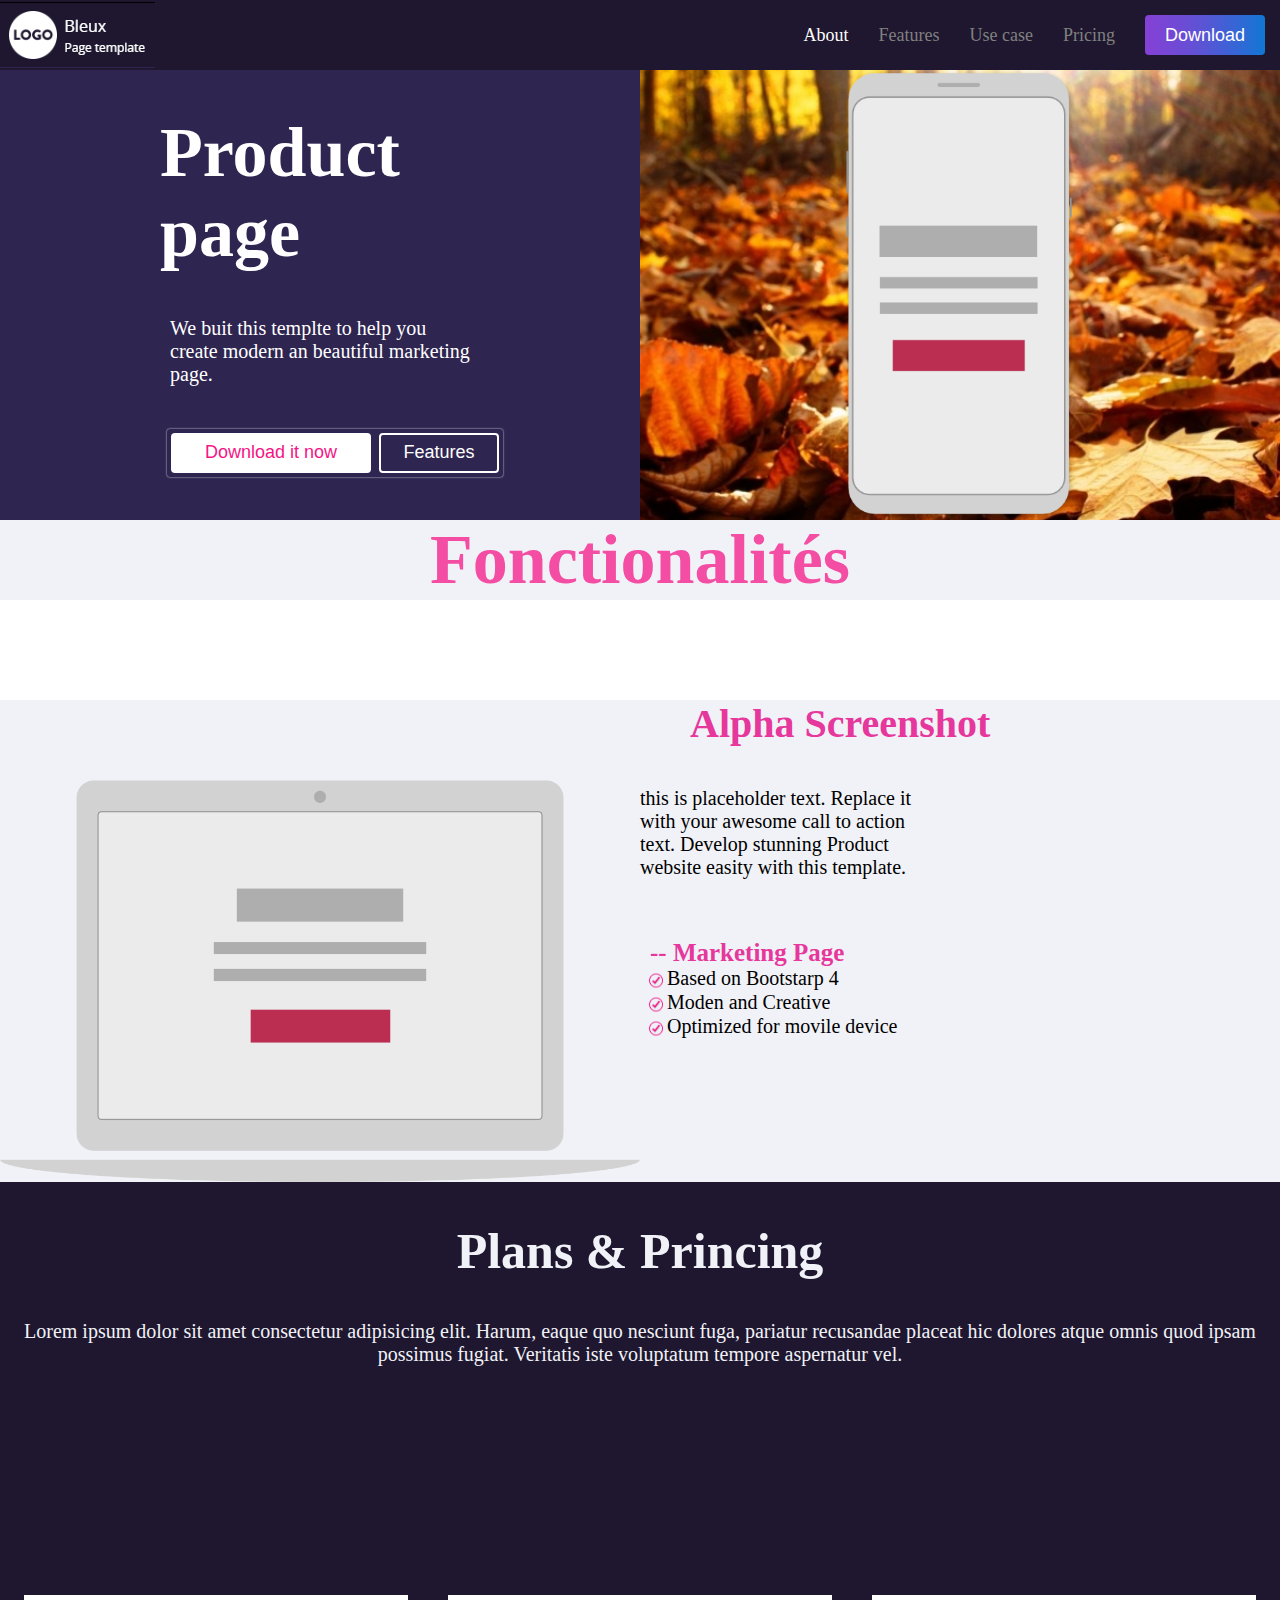
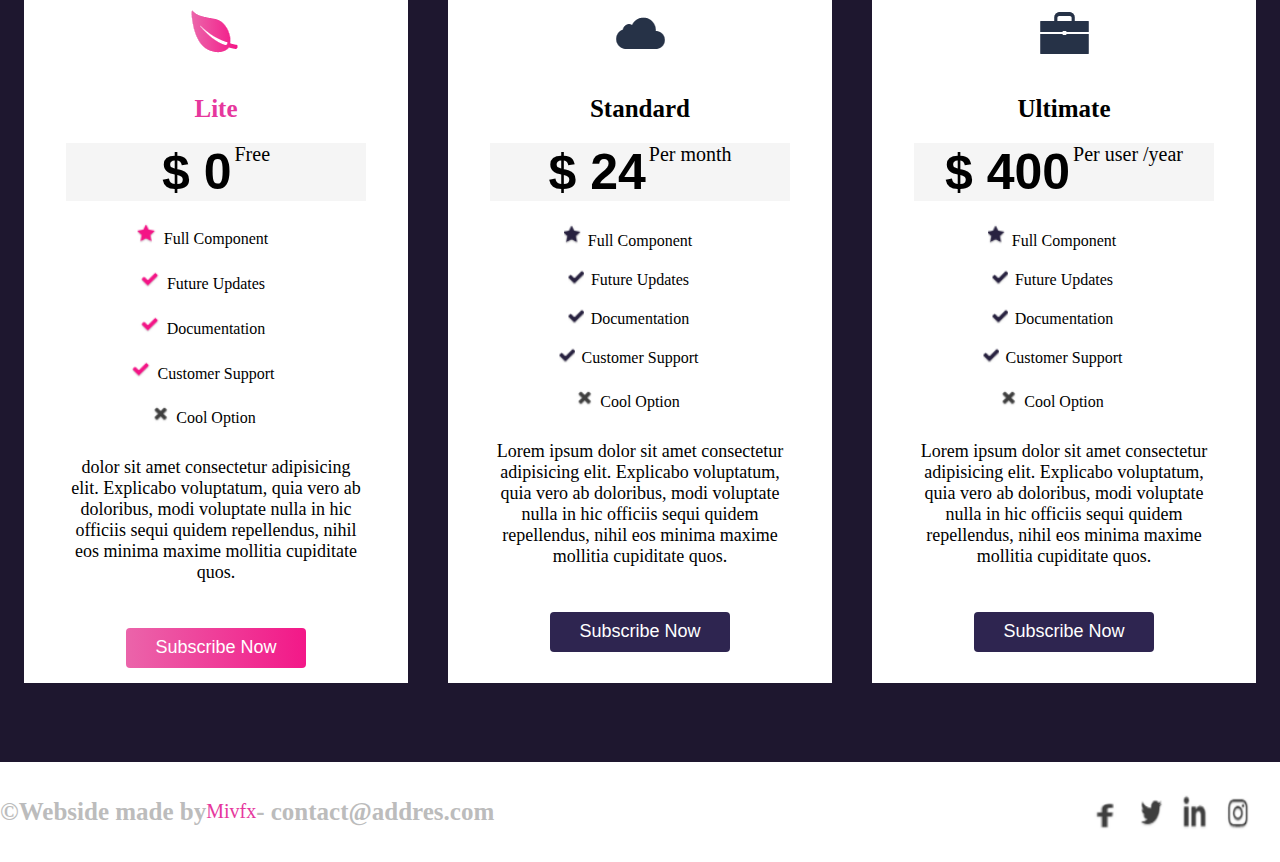
<file: taller 2/index.html>
<!DOCTYPE html>
<html lang="en">
<head>
    <meta charset="UTF-8">
    <meta http-equiv="X-UA-Compatible" content="IE=edge">
    <meta name="viewport" content="width=device-width, initial-scale=1.0">
    <link rel="stylesheet" href="css/style.css">
    <title>Document</title>
</head>
<body>
    <div class="superior"><img src="img/logo.png" alt=""><div class="contIz">
        <a  class="blanco">About</a><a href="">Features</a><a href="">Use case</a><a href="">Pricing</a><button>Download</button>
    </div></div>
    <div class="medio">
    <div class="derecho"><h1>Product
        page
    </h1>
        <p>We buit this templte to help you 
            create modern an beautiful marketing page.
        </p>
        <div class="container"><button class="uno">Download it now</button><button class="dos">Features</button></div>
    </div>
    <div class="izquierdo"><img src="img/phone.png" class="celu" alt=""></div></div>
    <div class="medio"><h1 class="rosa">Fonctionalités</h1></div>
    <div class="padreM"><div class="izMedio"><img src="img/laptop.png" alt="" class="figura"></div>
    <div class="dereMedio"><h2>Alpha Screenshot</h2>
<p>this is placeholder text. Replace it with your
    awesome call to action text. Develop stunning Product
    website easity with this template.
</p>
<div class="suaso">
<h3> -- Marketing Page</h3>
<div class="imagen"><img src="img/check.png" alt=""><p>Based on Bootstarp 4</p></div>
<div class="imagen"><img src="img/check.png" alt=""><p>Moden and Creative</p></div>
<div class="imagen"><img src="img/check.png" alt=""><p>Optimized for movile device</p></div>
</div>
</div>
</div>
<div class="PadreCuatro">
    <div class="arriba"><h1 class="text">Plans & Princing</h1> <p class="text2">Lorem ipsum dolor sit amet consectetur adipisicing elit. Harum, eaque quo nesciunt fuga, pariatur recusandae placeat hic dolores atque omnis quod ipsam possimus fugiat. Veritatis iste voluptatum tempore aspernatur vel.</p></div>

<div class="inferior">
<div class="cuadro"><img src="img/hoja.png" alt=""><h4 class="rs">Lite</h4><div class="union"><h5>$ 0</h5><span>Free</span></div>
 <li class="estrellar">Full Component</li>
 <li class="chulor">Future Updates</li>
 <li class="chulor">Documentation</li>
 <li class="chulor">Customer Support</li>
 <li class="eqiz">Cool Option</li>   
<p class="ptres"> dolor sit amet consectetur adipisicing elit. Explicabo voluptatum, quia vero ab doloribus, modi voluptate nulla in hic officiis sequi quidem repellendus, nihil eos minima maxime mollitia cupiditate quos.</p>
<button class="rosado">Subscribe Now</button>
</div>
<div class="cuadro"><img src="img/nube.png" alt=""><h4 class="col" >Standard</h4><div class="union"><h5>$ 24</h5><span>Per month</span></div>
<li class="estrella">Full Component</li>
 <li class="chulo">Future Updates</li>
 <li class="chulo">Documentation</li>
 <li class="chulo">Customer Support</li>
 <li class="eqiz">Cool Option</li> 
<p class="ptres" >Lorem ipsum dolor sit amet consectetur adipisicing elit. Explicabo voluptatum, quia vero ab doloribus, modi voluptate nulla in hic officiis sequi quidem repellendus, nihil eos minima maxime mollitia cupiditate quos.</p>
<button class="azul">Subscribe Now</button></div>
<div class="cuadro"><img src="img/maletin.png" alt=""><h4 class="col" >Ultimate</h4><div class="union"><h5>$ 400</h5><span>Per user /year</span></div>
<li class="estrella">Full Component</li>
 <li class="chulo">Future Updates</li>
 <li class="chulo">Documentation</li>
 <li class="chulo">Customer Support</li>
 <li class="eqiz">Cool Option</li> 
<p class="ptres">Lorem ipsum dolor sit amet consectetur adipisicing elit. Explicabo voluptatum, quia vero ab doloribus, modi voluptate nulla in hic officiis sequi quidem repellendus, nihil eos minima maxime mollitia cupiditate quos.</p>
<button class="azul">Subscribe Now</button></div></div>
<footer>
    <div class="izfuter"><h6 class="h7"> ©Webside made by</h6 ><span class="roq">Mivfx</span><h6 class="h7">- contact@addres.com</h6></div>
    <div class="derefuter"><img class="machetazo" src="img/facebook.png" alt=""><img class="item"  src="img/twiter.png" alt=""><img class="item"  src="img/in.png" alt="">
    <img class="item" src="img/instagram.png" alt=""></div>
</footer>
</body>
</html>
</file>
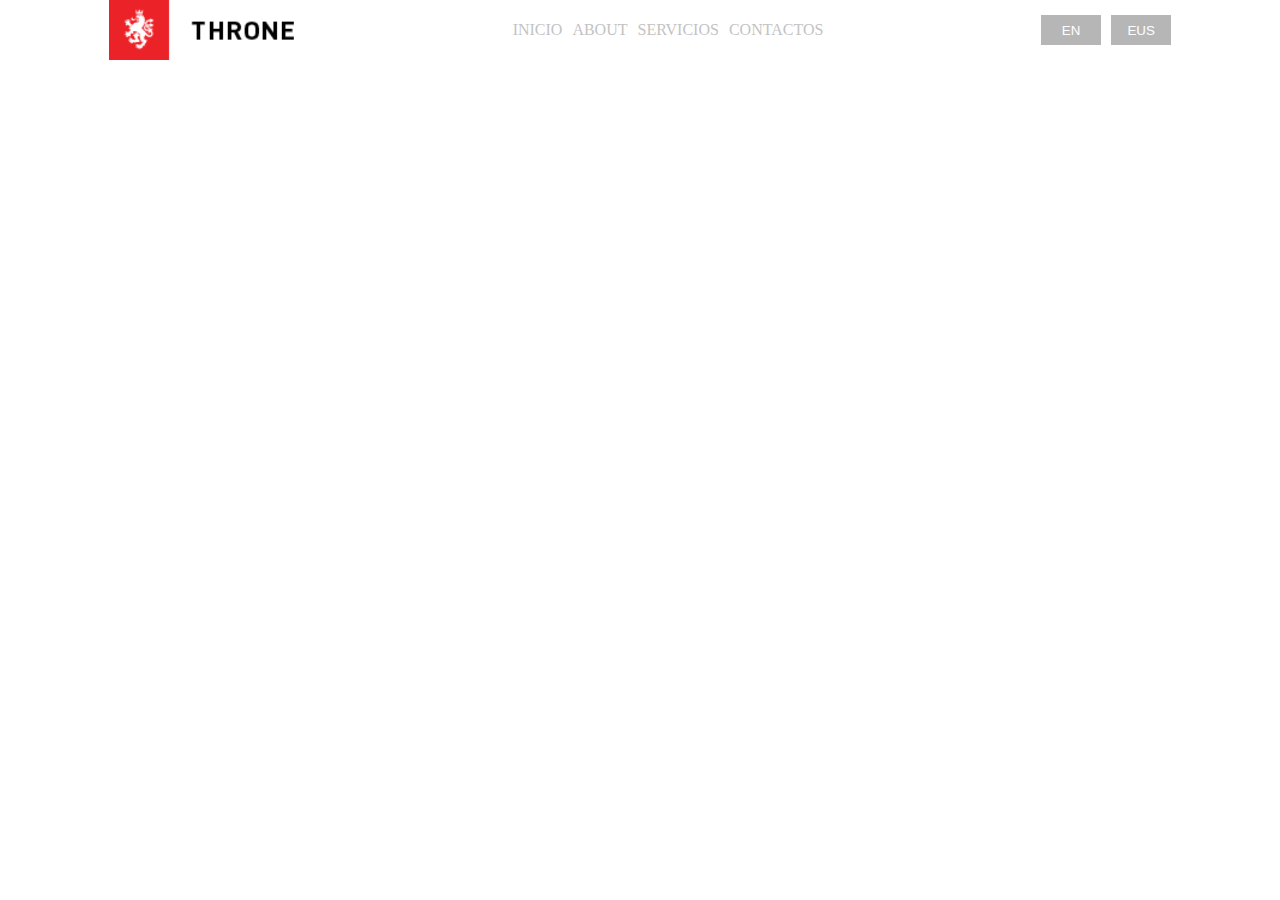
<file: web/index1.html>
<!DOCTYPE html>
<html lang="en">
<head>
    <meta charset="UTF-8">
    <meta http-equiv="X-UA-Compatible" content="IE=edge">
    <meta name="viewport" content="width=device-width, initial-scale=1.0">
    <link rel="stylesheet" href="css/index1.css">
    <title>Ejercicio 1</title>
</head>
<body>
    <div class="padre">
        <img src="img/logo.png" alt="">
        <div class="hijoc">
           <a href="">INICIO</a>
           <a href="">ABOUT</a>
           <a href="">SERVICIOS</a>
           <a href="">CONTACTOS</a>
        </div>
        <div class="hijoi"><button>EN</button><button>EUS</button></div>

    </div>
    
</body>
</html>
</file>
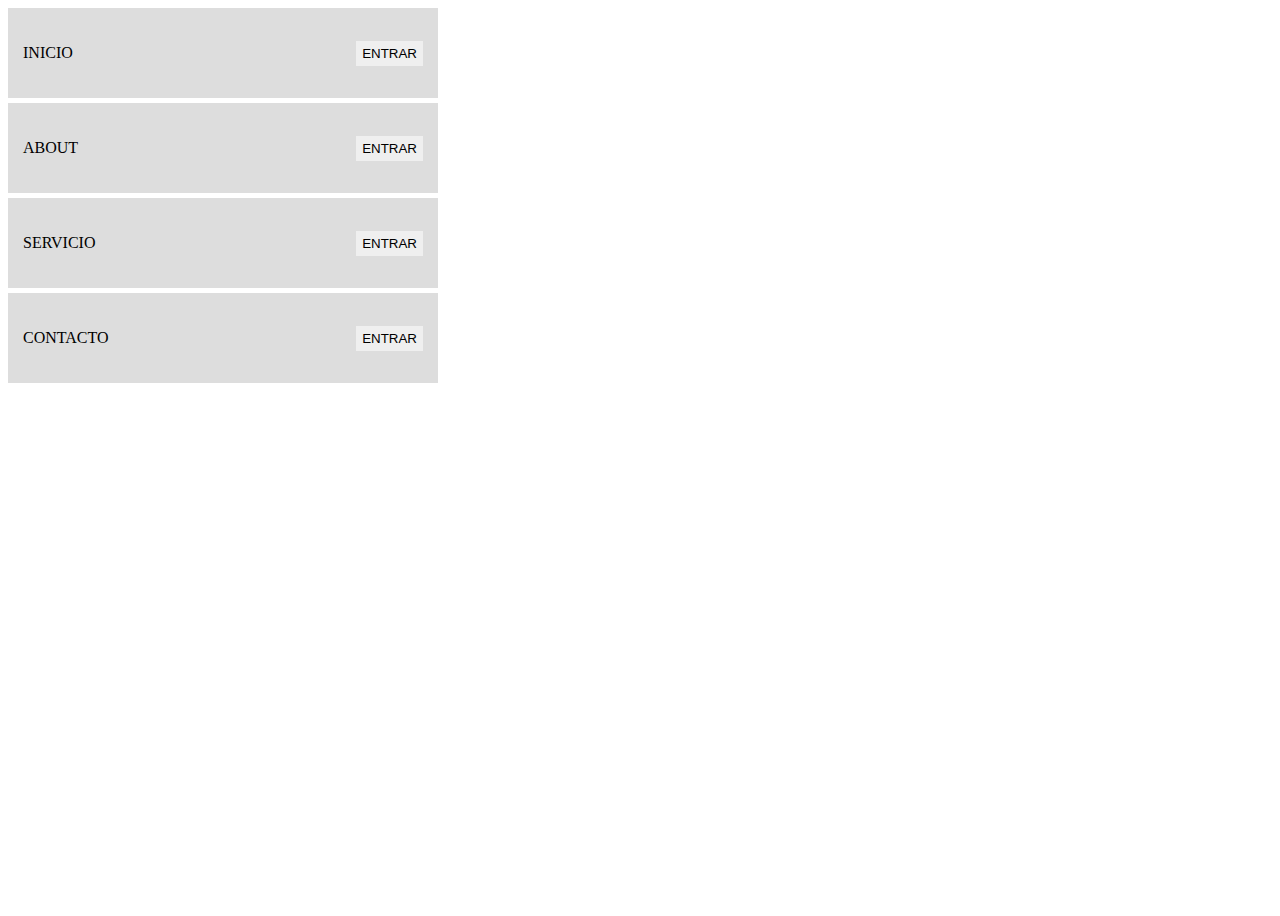
<file: web/index2.html>
<!DOCTYPE html>
<html lang="en">
<head>
    <meta charset="UTF-8">
    <meta http-equiv="X-UA-Compatible" content="IE=edge">
    <meta name="viewport" content="width=device-width, initial-scale=1.0">
    <link rel="stylesheet" href="css/index2.css">
    <title>Ejercicio2</title>
</head>
<body>
    <div class="padre">
        <div class="hijos">INICIO <button>ENTRAR</button></div>
        <div class="hijos">ABOUT<button>ENTRAR</button></div>
        <div class="hijos">SERVICIO<button>ENTRAR</button></div>
        <div class="hijos"> CONTACTO<button>ENTRAR</button></div>
    </div>
</body>
</html>
</file>
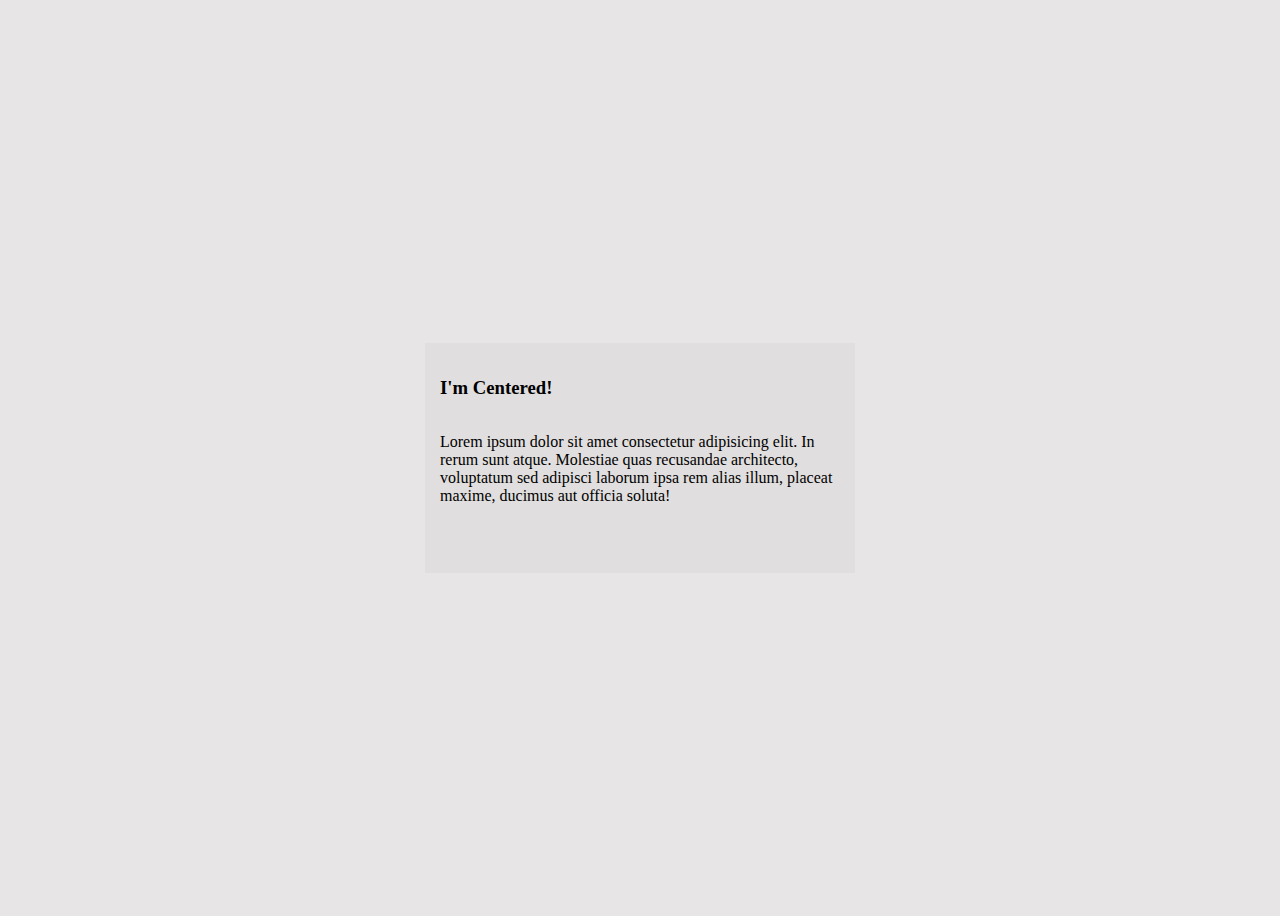
<file: web/index3.html>
<!DOCTYPE html>
<html lang="en">
<head>
    <meta charset="UTF-8">
    <meta http-equiv="X-UA-Compatible" content="IE=edge">
    <meta name="viewport" content="width=device-width, initial-scale=1.0">
    <link rel="stylesheet" href="css/index3.css">
    <title>Ejercicio 3</title>
</head>
<body>
    <div class="hijo">
        <h3>I'm Centered!</h3>
        <p>Lorem ipsum dolor sit amet consectetur adipisicing elit.
           In rerum sunt atque. Molestiae quas recusandae architecto, voluptatum sed 
           adipisci laborum ipsa rem alias illum, placeat maxime,
           ducimus aut officia soluta!</p>
    </div>
</body>
</html>
</file>
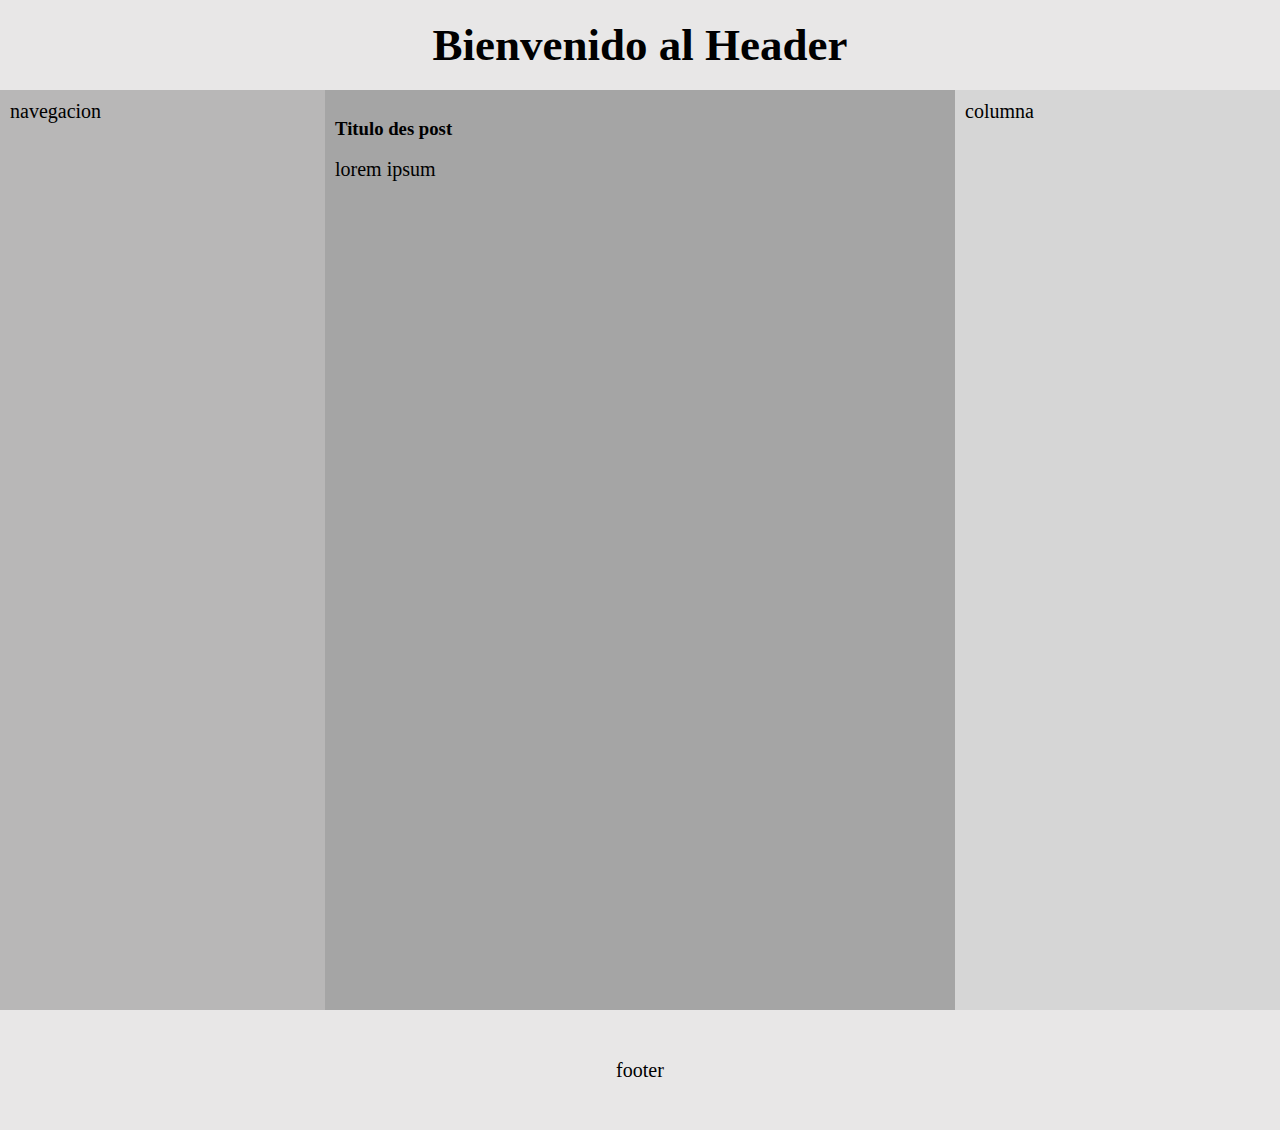
<file: web/index5.html>
<!DOCTYPE html>
<html lang="en">
<head>
    <meta charset="UTF-8">
    <meta http-equiv="X-UA-Compatible" content="IE=edge">
    <meta name="viewport" content="width=device-width, initial-scale=1.0">
    <link rel="stylesheet" href="css/index5.css">
    <title>Ejercicio 5</title>
</head>
<body>
    <header><h1>Bienvenido al Header</h1></header>
    <main>
        <article><p>navegacion</p></article>
        <nav><br><h3>Titulo des post</h3><br><p>lorem ipsum</p></nav>
        <aside><p>columna</p></aside>
    </main>
    <footer><p>footer</p></footer>
</body>
</html>
</file>
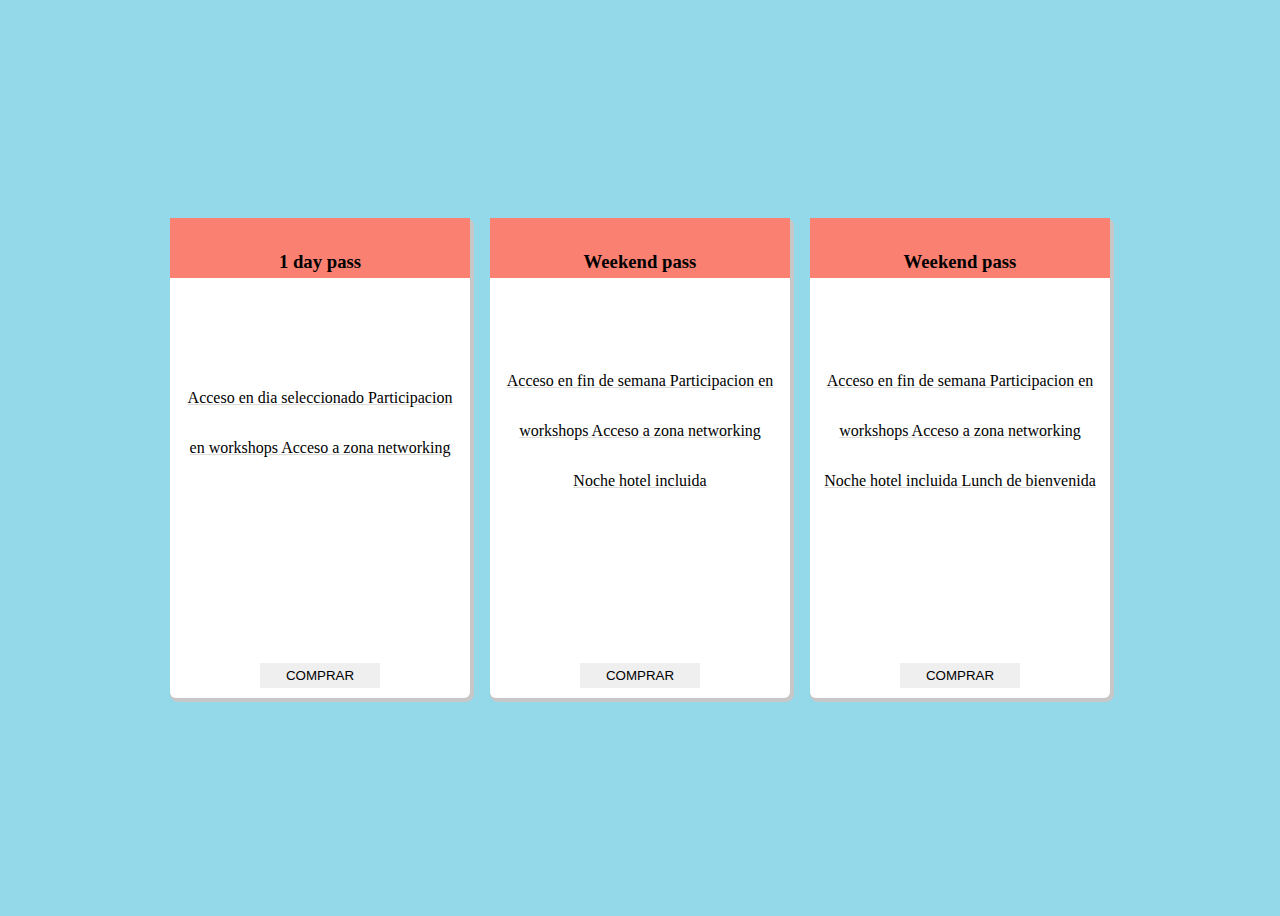
<file: web/index6.html>
<!DOCTYPE html>
<html lang="en">
<head>
    <meta charset="UTF-8">
    <meta http-equiv="X-UA-Compatible" content="IE=edge">
    <meta name="viewport" content="width=device-width, initial-scale=1.0">
    <link rel="stylesheet" href="css/index6.css">
    <title>Ejercicio 6</title>
</head>
<body>
    <div class="uno"><div class="salmon"><h3>1 day pass</h3></div>
    
    <p>Acceso en dia seleccionado
       Participacion en workshops
       Acceso a zona networking</p>
    
    <div class="bon"><button>COMPRAR</button></div>
    </div>
    <div class="dos"><div class="salmon"><h3>Weekend pass</h3></div>
   
    <p>Acceso en fin de semana 
          Participacion en workshops 
               Acceso a zona networking 
                  Noche hotel incluida </p>
   
    <div class="bon"><button>COMPRAR</button></div></div>
    <div class="tres"><div class="salmon"><h3>Weekend pass</h3></div>
    
    <p>Acceso en fin de semana
       Participacion en workshops
        Acceso a zona networking
       Noche hotel incluida
       Lunch de bienvenida</p>
    
    <div class="bon"><button>COMPRAR</button></div></div>
    
</body>
</html>
</file>
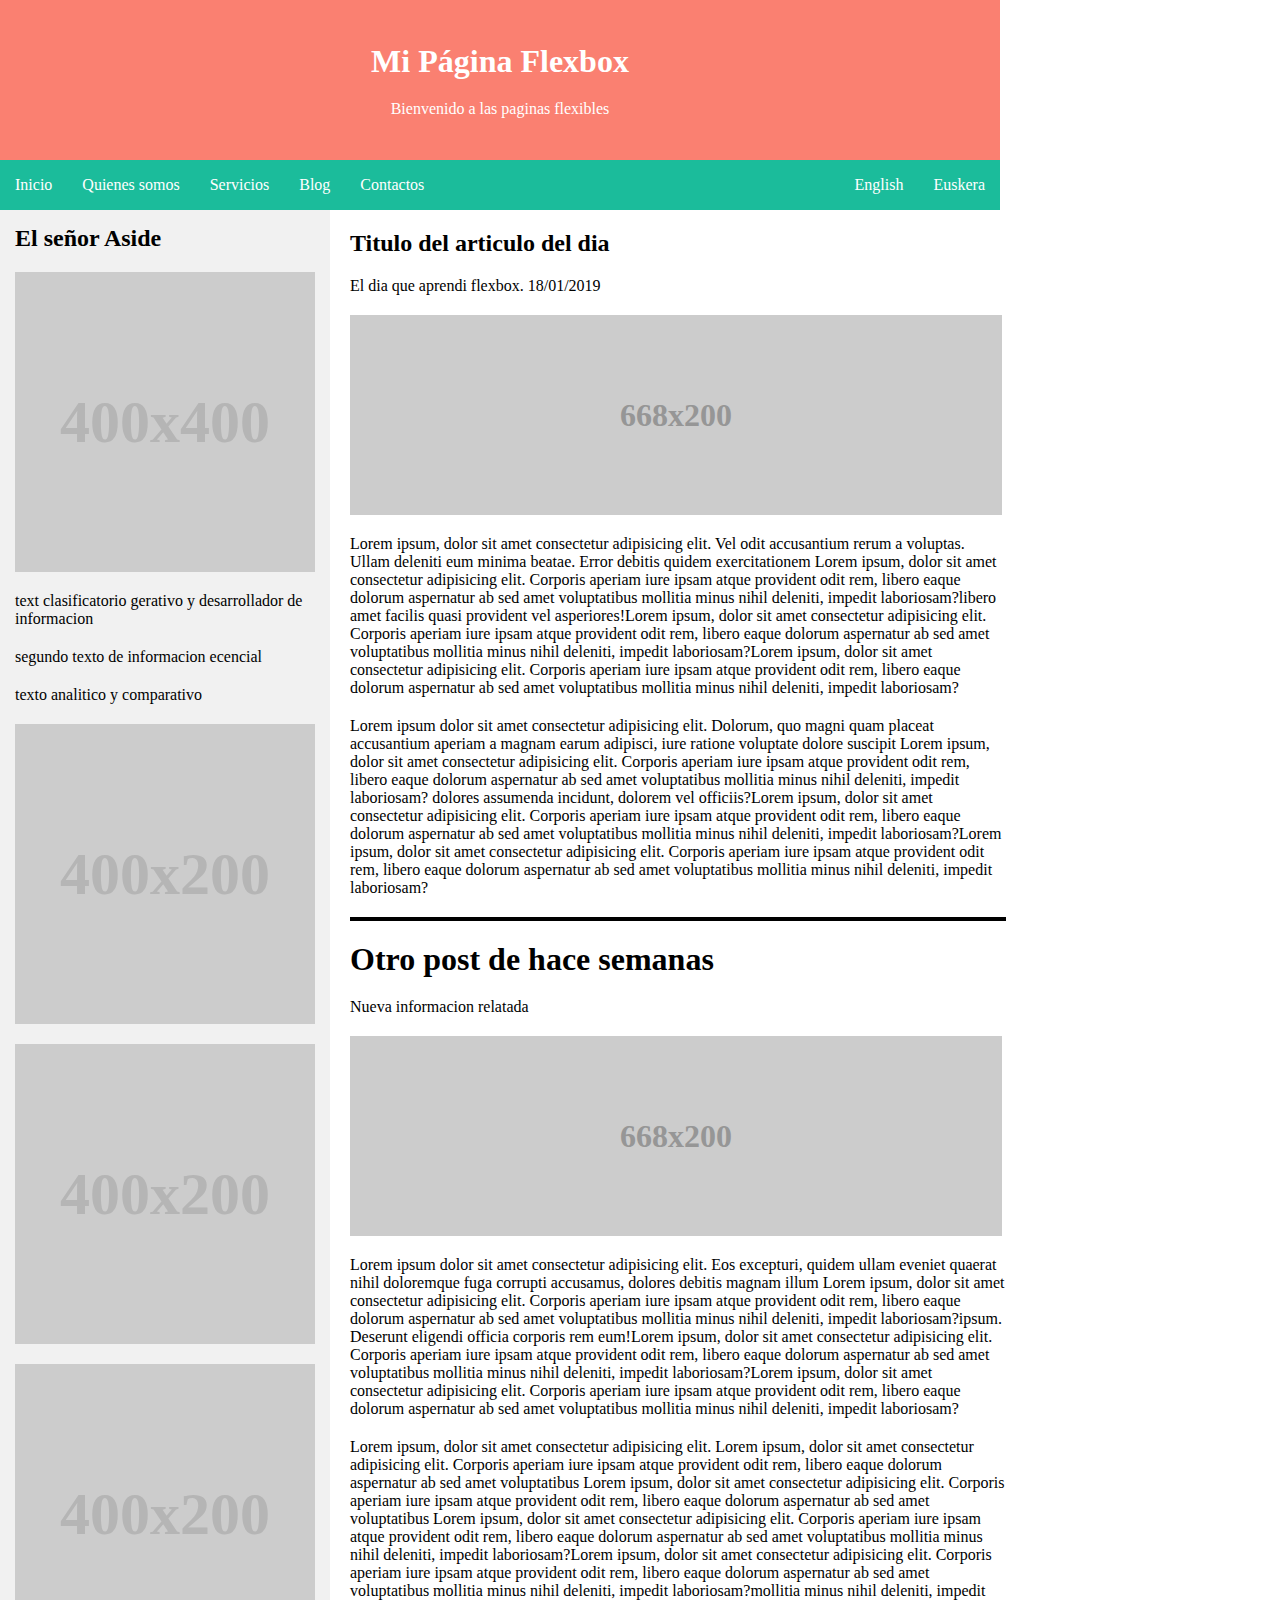
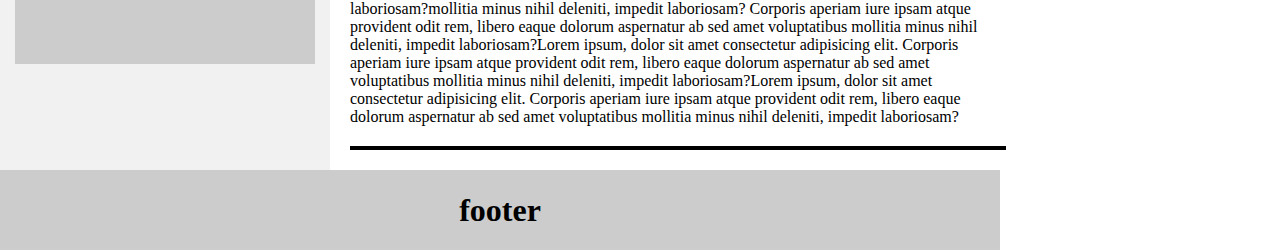
<file: web/index7.html>
<!DOCTYPE html>
<html lang="en">
<head>
    <meta charset="UTF-8">
    <meta http-equiv="X-UA-Compatible" content="IE=edge">
    <meta name="viewport" content="width=device-width, initial-scale=1.0">
    <link rel="stylesheet" href="css/index7.css">
    <title>Ejercicio 7</title>
</head>
<body>
    <header><h1>Mi Página Flexbox</h1><p>Bienvenido a las paginas flexibles</p></header>
    <nav>
        <div class="derecho">
            <a href="">Inicio</a><a href="">Quienes somos</a><a href="">Servicios</a><a href="">Blog</a><a href="">Contactos</a>
        </div>
        <div class="izquierdo">
            <a href="">English</a><a href="">Euskera</a>
        </div>
    </nav>
    <main>
    <div class="contenido1">
        <h2>El señor Aside</h2>
        <div class="caja1"><h1>400x400</h1></div>
        <p>text clasificatorio gerativo y desarrollador de informacion</p>
        <p>segundo texto de informacion ecencial</p>
        <p>texto analitico y comparativo</p>
        <div class="caja2"><h1>400x200</h1></div>
        <div class="caja2"><h1>400x200</h1></div>
        <div class="caja2"><h1>400x200</h1></div>

    </div>
    <div class="contenido2"><h2>Titulo del articulo del dia</h2>
    <p>El dia que aprendi flexbox. 18/01/2019</p>
    <div class="cajaz1"><h1>668x200</h1></div>
    <p>Lorem ipsum, dolor sit amet consectetur adipisicing elit. Vel odit accusantium rerum a voluptas. Ullam deleniti eum minima beatae. Error debitis quidem exercitationem 
        Lorem ipsum, dolor sit amet consectetur adipisicing elit. Corporis aperiam iure ipsam atque provident odit rem, libero eaque dolorum aspernatur ab sed amet voluptatibus mollitia minus nihil deleniti, impedit laboriosam?libero amet facilis quasi provident vel asperiores!Lorem ipsum, dolor sit amet consectetur adipisicing elit. Corporis aperiam iure ipsam atque provident odit rem, libero eaque dolorum aspernatur ab sed amet voluptatibus mollitia minus nihil deleniti, impedit laboriosam?Lorem ipsum, dolor sit amet consectetur adipisicing elit. Corporis aperiam iure ipsam atque provident odit rem, libero eaque dolorum aspernatur ab sed amet voluptatibus mollitia minus nihil deleniti, impedit laboriosam?</p>
    <p>Lorem ipsum dolor sit amet consectetur adipisicing elit. Dolorum, quo magni quam placeat accusantium aperiam a magnam earum adipisci, iure ratione voluptate dolore suscipit
        Lorem ipsum, dolor sit amet consectetur adipisicing elit. Corporis aperiam iure ipsam atque provident odit rem, libero eaque dolorum aspernatur ab sed amet voluptatibus mollitia minus nihil deleniti, impedit laboriosam? dolores assumenda incidunt, dolorem vel officiis?Lorem ipsum, dolor sit amet consectetur adipisicing elit. Corporis aperiam iure ipsam atque provident odit rem, libero eaque dolorum aspernatur ab sed amet voluptatibus mollitia minus nihil deleniti, impedit laboriosam?Lorem ipsum, dolor sit amet consectetur adipisicing elit. Corporis aperiam iure ipsam atque provident odit rem, libero eaque dolorum aspernatur ab sed amet voluptatibus mollitia minus nihil deleniti, impedit laboriosam?</p>
    <div class="linea"></div>
    <h1>Otro post de hace semanas</h1>
    <p>Nueva informacion relatada</p>
    <div class="cajaz2"><h1>668x200</h1></div>
    <p>Lorem ipsum dolor sit amet consectetur adipisicing elit. Eos excepturi, quidem ullam eveniet quaerat nihil doloremque fuga corrupti accusamus, dolores debitis magnam illum 
        Lorem ipsum, dolor sit amet consectetur adipisicing elit. Corporis aperiam iure ipsam atque provident odit rem, libero eaque dolorum aspernatur ab sed amet voluptatibus mollitia minus nihil deleniti, impedit laboriosam?ipsum. Deserunt eligendi officia corporis rem eum!Lorem ipsum, dolor sit amet consectetur adipisicing elit. Corporis aperiam iure ipsam atque provident odit rem, libero eaque dolorum aspernatur ab sed amet voluptatibus mollitia minus nihil deleniti, impedit laboriosam?Lorem ipsum, dolor sit amet consectetur adipisicing elit. Corporis aperiam iure ipsam atque provident odit rem, libero eaque dolorum aspernatur ab sed amet voluptatibus mollitia minus nihil deleniti, impedit laboriosam?</p>
    <p>Lorem ipsum, dolor sit amet consectetur adipisicing elit.
        Lorem ipsum, dolor sit amet consectetur adipisicing elit. Corporis aperiam iure ipsam atque provident odit rem, libero eaque dolorum aspernatur ab sed amet voluptatibus Lorem ipsum, dolor sit amet consectetur adipisicing elit. Corporis aperiam iure ipsam atque provident odit rem, libero eaque dolorum aspernatur ab sed amet voluptatibus Lorem ipsum, dolor sit amet consectetur adipisicing elit. Corporis aperiam iure ipsam atque provident odit rem, libero eaque dolorum aspernatur ab sed amet voluptatibus mollitia minus nihil deleniti, impedit laboriosam?Lorem ipsum, dolor sit amet consectetur adipisicing elit. Corporis aperiam iure ipsam atque provident odit rem, libero eaque dolorum aspernatur ab sed amet voluptatibus mollitia minus nihil deleniti, impedit laboriosam?mollitia minus nihil deleniti, impedit laboriosam?mollitia minus nihil deleniti, impedit laboriosam? Corporis aperiam iure ipsam atque provident odit rem, libero eaque dolorum aspernatur ab sed amet voluptatibus mollitia minus nihil deleniti, impedit laboriosam?Lorem ipsum, dolor sit amet consectetur adipisicing elit. Corporis aperiam iure ipsam atque provident odit rem, libero eaque dolorum aspernatur ab sed amet voluptatibus mollitia minus nihil deleniti, impedit laboriosam?Lorem ipsum, dolor sit amet consectetur adipisicing elit. Corporis aperiam iure ipsam atque provident odit rem, libero eaque dolorum aspernatur ab sed amet voluptatibus mollitia minus nihil deleniti, impedit laboriosam?</p>
     <div class="linea"></div>
</div>
</main>
<footer><h1>footer</h1></footer>
</body>
</html>
</file>
<file: taller 2/css/style.css>
*{
    margin: 0;
}
.superior{
    background: #1E172F;
    display: flex;
    justify-content: space-around;
}
a, button{
    margin: 15px;
    text-decoration: none;
    color: grey;
    font-size: 18px;
}
.blanco{
    color: white;
}
button{
    color: #fff;
    height:40px;
    border-radius: 4px;
    border: none;
    width: 120px;
    background: linear-gradient(to right, #8540D5,60%,#1177D5);
    
}
.medio{
    display: flex;
    justify-content: space-evenly;
}
.celu{
width: 230px;
height: 450px;

}
.izquierdo{
    display: flex;
    justify-content: space-evenly;
    align-items: center;
    width: 50%;
    background: url("../img/hojasSecas.jpg");   
    background-size: cover;
    background-repeat: no-repeat;
    height: 90vh;
}
.derecho{
    width: 50%;
    height: 90vh;
    display: flex;
    flex-direction: column;
    align-items: center;
    justify-content: space-evenly;
    background: #2E2550;
    color: #fff;
   
}
h1{
    font-size: 80px;
    width: 290px;
}
.uno{
    width: 200px;
    color: #F41486;
    background: #fff;
    margin: 4px;
    
}
.dos{
    background:#2E2550;
    border: 2px solid white;
    margin: 4px;
}
.container{
    box-shadow: 0px 0px 2px 0px white;
    border-radius: 3px  ;
    margin-left: 30px;
    display: flex;
    
}
p{
    width: 300px;
    font-size: 20px;
}
.medio{
    color: #F34EA3;
    display: flex;
    flex-wrap: wrap;
    justify-content: center;
    background: #F1F2F7;
    width: 100%;
  
}
.rosa{
    width: 100%;
    text-align: center;

}
.padreM{
    width: 100%;
    display: flex;
    flex-direction: row;
    align-items: center;
    background-color: #F1F2F7;
}
.figura{
    margin-top: 80px;
    width: 330px;
    height: 260px;
}
.izMedio{
    width: 50%;
    display: flex;
    justify-content: end;
   
}
.dereMedio{
    width: 50%;  
    display: flex;
    flex-direction: column;
    align-items: center;
    gap: 30px;
}
h2{
    margin-left: -115px;
}
.imagen{
    display: flex;
    flex-direction: row;
    justify-content: space-around;
}
 h2{
    color: #e6379d;
    font-size: 37px;
    margin-left: -20px;
}
h3{
    margin-left: 10px;
    color: #e6379d;
}
.arriba{
    display: flex;
    flex-direction: column;
    align-items: center;
    width: 100%;

}
.text{
    width: 700px;
    margin-top: 40px;
    font-size: 50px;
    text-align: center;
}
.text2{
    margin-top: 40px;
    width: 100%;
   
    text-align: center; 
}
.PadreCuatro{
    background: #1E172F;
    color: #F1F2F7;
    display: flex;
    flex-direction: column;
    gap: 79px;

}
.inferior{
    display: flex;
    justify-content: center;
    gap: 30px;
    width: 100%;
}
.cuadro{
    width: 25%;
    background: white;
    display: flex;
    flex-direction: column;
    align-items: center;
    gap: 20px;
}
.azul{
    width: 180px;
    background: #2E2550;
}
.rosado{
    width: 180px;  
    background: linear-gradient(to right, #EB64AA,50%,#F31888);
}
.rs{
    color: #e6379d;
    font-size: 25px;
}
h5{
    font-size: 50px;
    color: black;
    font-family: Arial, Helvetica, sans-serif;
    
}
span{
    color: black;
    font-size: 20px;
    width: 50;
}
.union{
    display: flex;
    gap: 3px;
    background: #F5f5f5;
    width: 300px;
    justify-content: center;
}
.col{
    color: black;
    font-size: 25px;
}
.estrella{
    list-style-image: url('../img/estrella.png');
    color: black;
}
.chulo{
    color: black;
    list-style-image: url('../img/chulo.png');
}
.eqiz{
    color: black;
    list-style-image: url('../img/equiz.png');
}
.ptres{
    color: black;
    margin: 10px;
    text-align: center;
}
.estrellar{
    list-style-image: url("../img/estrellaR.png");
    color: black;
}
.chulor{
    list-style-image: url("../img/chuloR.png");
    color: black;
}
footer{
    background: #ffffff;
    width: 100%;
    height: 100px;
    display: flex;
}
.h7{
    color: #bcbcbc;
    font-size: 25px; 
}
span{
    font-size: 20px;
    color:black;
}
.izfuter{
    display: flex;
  
    align-items:center;
    
    width: 68%;
    height: 100px;
    
}
.derefuter{
    display: flex;
    width: 30%;
    justify-content: flex-end;
    align-items: center;
    gap: 14px;
}
.item{
    
    width: 30px;
    height: 40px;
}
.machetazo{
   
    width: 30px;
    height: 40px;
}
.roq{
    color: #e6379d;
}


    @media (max-width: 998px) {
        .superior {
          flex-direction: column;
          align-items: center;
        }
        .izquierdo {
          width: 100%;
          background-position: center;
          height: auto;
        }
        .derecho {
          width: 100%;
          height: auto;
        }
        h1 {
          font-size: 50px;
          width: 70%;
          text-align: center;
          margin-top: 50px;
        }
        .padreM {
          flex-direction: column;
          align-items: center;
        }
        .izMedio {
          width: 100%;
          justify-content: center;
          margin-bottom: 50px;
        }
        .dereMedio {
          width: 100%;
          align-items: center;
          gap: 20px;
          height: 340px;
        }
        .figura {
          width: 80%;
          height: auto;
        }
        h2 {
          font-size: 25px;
          margin-left: 0;
          margin-top: 30px;
        }
        h3 {
          font-size: 20px;
          margin-top: 20px;
        }
        .inferior {
          flex-direction: column;
          gap: 50px;
          align-items: center;
        }
        .cuadro {
          width: 70%;
        }
        h5 {
          font-size: 30px;
        }
        .ptres {
          font-size: 16px;
        }
      }
      @media (max-width: 768px) {
        .superior {
          flex-direction: column;
          align-items: center;
        }
        .izquierdo {
          width: 100%;
          background-position: center;
          height: auto;
        }
        .derecho {
          width: 100%;
          height: auto;
        }
        h1 {
          font-size: 40px;
          width: 80%;
          text-align: center;
          margin-top: 50px;
        }
        .padreM {
          flex-direction: column;
          align-items: center;
        }
        .izMedio {
          width: 100%;
          justify-content: center;
          margin-bottom: 50px;
        }
        .dereMedio {
          width: 100%;
          align-items: center;
          gap: 20px;
          height: 360px;
        }
        .figura {
          width: 80%;
          height: auto;
        }
        h2 {
          font-size: 25px;
          margin-left: 0;
          margin-top: 30px;
        }
        h3 {
          font-size: 20px;
          margin-top: 20px;
        }
        .inferior {
          flex-direction: column;
          gap: 50px;
          align-items: center;
        }
        .cuadro {
          width: 80%;
        }
        h5 {
          font-size: 25px;
        }
        .ptres {
          font-size: 16px;
        }
      }
      @media (min-width: 1200px) {
        .superior {
          flex-direction: row;
          justify-content: space-between;
          align-items: center;
        }
        .izquierdo {
          width: 50%;
          background-position: right;
          height: auto;
        }
        .derecho {
          width: 50%;
          height: auto;
        }
        h1 {
          font-size: 70px;
          width: 50%;
          text-align: left;
          margin-top: 0;
        }
        .padreM {
          flex-direction: row;
          align-items: flex-start;
          justify-content: space-between;
          margin-top: 100px;
        }
        .izMedio {
          width: 50%;
          justify-content: center;
          margin-bottom: 0;
        }
        .dereMedio {
          width: 50%;
          align-items: flex-start;
          gap: 40px;
        }
        .figura {
          width: 100%;
          height: auto;
        }
        h2 {
          font-size: 40px;
          margin-left: 50px;
          margin-top: 0;
        }
        h3 {
          font-size: 25px;
          margin-top: 20px;
        }
        .inferior {
          flex-direction: row;
          gap: 40px;
          margin-top: 150px;
          
        }
        .cuadro {
          width: 30%;
        }
        h5 {
          font-size: 50px;
        }
        .ptres {
          font-size: 18px;
        }
      }
      @media (max-width: 480px) {
        .superior {
        flex-direction: column;
        align-items: center;
        }
        .izquierdo {
        width: 100%;
        background-position: center;
        height: auto;
        }
        .derecho {
        width: 100%;
        height: 500px;
        }
        h1 {
        font-size: 30px;
        width: 90%;
        text-align: center;
        margin-top: 40px;
        }
        .padreM {
        flex-direction: column;
        align-items: center;
        }
        
        .izMedio {
        width: 100%;
        justify-content: center;
        margin-bottom: 30px;
        }
        .dereMedio {
        width: 100%;
        align-items: center;
        gap: 15px;
        height: 360px;
        }
        .h7,.roq{
            font-size: 15px;
        }
        .figura {
        width: 90%;
        height: auto;
        }
        h2 {
        font-size: 20px;
        margin-left: 0;
        margin-top: 20px;
        }
        h3 {
        font-size: 18px;
        margin-top: 15px;
        }
        .inferior {
        flex-direction: column;
        gap: 40px;
        align-items: center;
        }
        .cuadro {
        width: 90%;
        }
        h5 {
        font-size: 20px;
        }
        .ptres {
        font-size: 14px;
        }
        }
</file>
<file: web/css/index1.css>
*{
    margin: 0;
    padding: 0;
}
.padre{
    display: flex;
    justify-content: space-around;
    height: 60px;
}
.hijoc{
    display: flex;
    align-items: center;
    gap: 10px;
}
a{
    text-decoration: none;
    color: rgb(195, 195, 195);
}
button{
    border: none;
    color: white;
    width: 60px;
    height: 30px;
    background-color: rgb(182, 182, 182);
  
}
.hijoi{
    display: flex;
    align-items: center;
    gap: 10px;

}
</file>
<file: web/css/index2.css>
.padre{
    display: flex;
    flex-direction: column;
    height: 100vh;
    gap: 5px;
}
.hijos{
    display: flex;
    justify-content: space-between;
    width: 400px;
    height: 60px;
    align-items: center;
    background: rgb(221, 221, 221);
    padding: 15px;
}
button{
    border: none;
    height: 25px;
   
}
</file>
<file: web/css/index3.css>
body{
    display: flex;
    justify-content: center;
    align-items: center;
    height: 100vh;
    background: rgb(231, 229, 229) ;
}
.hijo{
    display: flex;
    flex-direction: column;
    width: 400px;
    height: 200px;
    background: rgb(224, 222, 222);
    padding: 15px;
}
</file>
<file: web/css/index5.css>
*{
    margin: 0;
    padding: 0;
}
header{
    display: flex;
    justify-content: center;
    background: rgb(232, 231, 231);
    align-items: center;
    height: 90px;
}
main{
    display: flex;
    justify-content: space-between;
    height: 5%;
    
}
footer{
    background: rgb(232, 231, 231);
    display: flex;
    justify-content: center;
    width: 100%;
    align-items: center;
    height: 120px;
}
article{
padding: 10px;
background: rgb(184, 183, 183);
height: 100vh;
width: 30%;
}
nav{
padding: 10px;
background: rgb(165, 165, 165);
height: 100vh;
width: 60%;

}
aside{
    padding: 10px;
    background: rgb(214, 214, 214);
    height: 100vh;
    width: 30%;  
}
h1{
    font-size: 45px;
}
p{
    font-size: 20px;
}
</file>
<file: web/css/index6.css>
body{
    display: flex;
    flex-wrap: wrap;
    justify-content: center;
    gap: 20px;
    align-items: center;
    height: 100vh;
    background-color: #94D9E9;
}
.uno, .dos, .tres{
display: flex;
flex-wrap: wrap;
width: 300px;
justify-content: center;
height: 480px;
text-align: center;
border-radius: 6px;
box-shadow: 2px 2px 0px 2px rgb(199, 199, 199);
background-color: #fff;
line-height: 50px;

}
.salmon{
    display: flex;
    justify-content: center;
    background-color: salmon;
    width: 300px;
    height: 60px;
}
.bon{
  display: flex;
  align-items: end;
  margin: 10px;
  
}
button{
    width: 120px;
    height: 25px;
    border: none;
}
p{
    margin: 10px;
    text-decoration: underline rgb(223, 219, 219);

   
}
</file>
<file: web/css/index7.css>
*{
    margin: 0;
    padding: 0;
}

header{
    display: flex;
    background-color: #FA8071;
    color: #fff;
    height: 160px;
    flex-direction: column;
    align-items: center;
    justify-content: center;
    gap: 20px;
    width:1000px;
}
nav{
    display: flex;
   justify-content: space-between;
   background-color: #1BBC9B;
   height: 50px;
   align-items: center;
   width:1000px;
}

a{
    color: white;
    margin: 15px;
    text-decoration: none;
}
.contenido1{
    display: flex;
    flex-direction: column;
    gap: 20px;
    padding: 15px;
    background-color: #F1F1F1;
    width: 30%;

}
.caja1{
    display: flex;
    width: 300px;
    height: 300px;
    background-color:#CCCCCC;
    align-items: center;
    justify-content: center;
    color: #B5B5B5;
    font-size: 30px;
}
.caja2{
    display: flex;
    width: 300px;
    height: 300px;
    background-color:#CCCCCC;
    align-items: center;
    font-size: 30px;
    color: #B5B5B5;
    justify-content: center;

}
main{
    display: flex;
    justify-content: space-between;
    width: 1000px;
}
  
.cajaz1,.cajaz2{
    display: flex;
    justify-content: center;
    align-items: center;
    width: 652px;
    height: 200px;
    background-color: #CCCCCC;
    color: #969696;

}
.contenido2{
    display: flex;
    flex-direction: column;
    gap: 20px;
    width: 70%;
    margin: 20px;
    background: #FFFFFF;
}
.linea{
    border: 2px solid black;
    width: 652px;
}
footer{
    display: flex;
    width: 1000px;
    justify-content: center;
    align-items: center;
    background-color: #CCCCCC;
    height: 80px;
}
</file>
